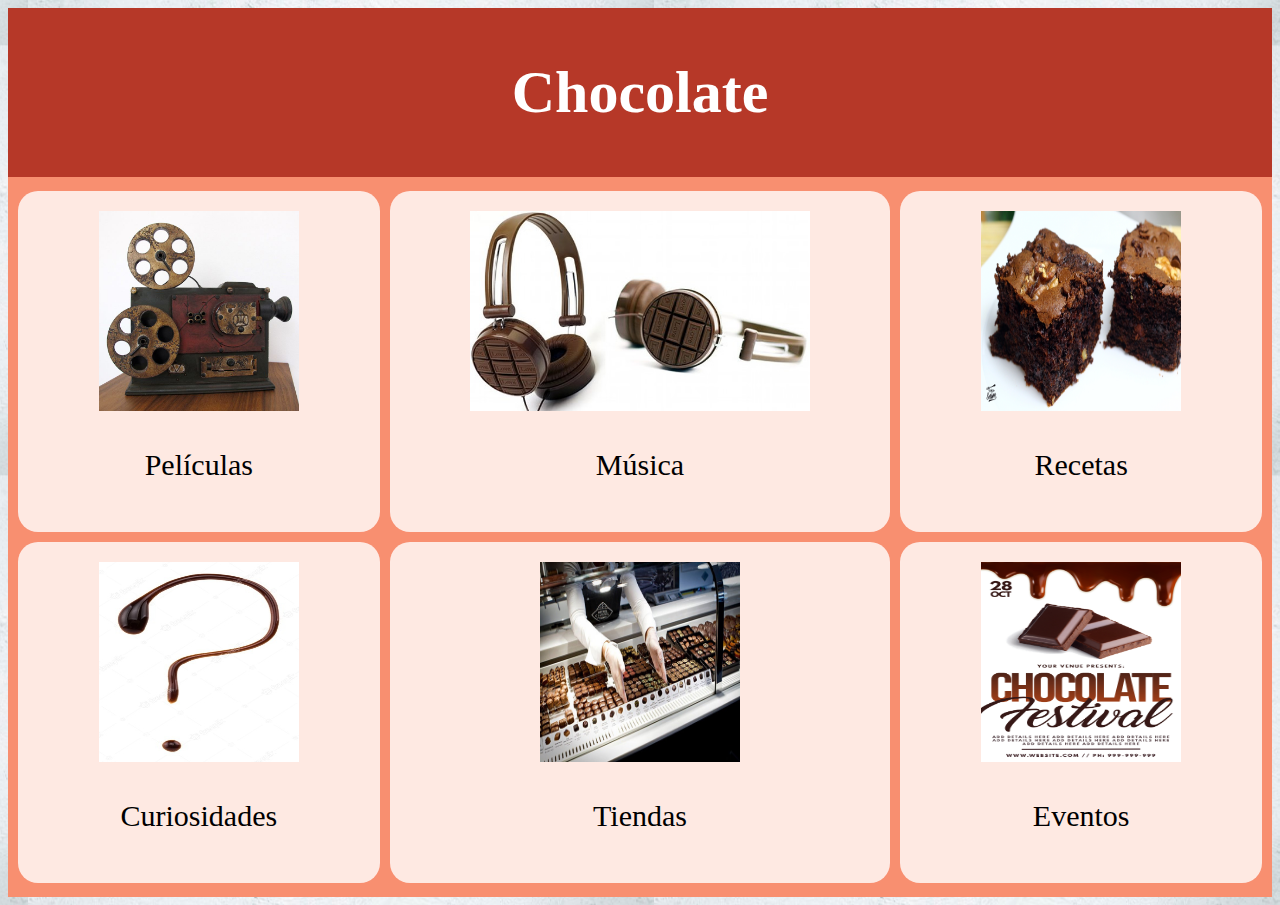
<file: index.html>
<!DOCTYPE html>
<html lang="es">
<head>
    <meta charset="UTF-8">
    <meta http-equiv="X-UA-Compatible" content="IE=edge">
    <meta name="viewport" content="width=device-width, initial-scale=1.0">
    <title>Todo lo que podemos saber del Chocolate</title>
    <link rel="stylesheet" href="style.css">
</head>
<body>
    <div class="header">
        <h1>Chocolate</h1>
    </div>

    <div class="grid-container">
        <div><a href="/peliculas.html"><img src="/assets/proyector.jpg" width="200" height="200"></a>
        <br>
        <p>Películas</p>
        </div>
        <div><a href="/musica.html"><img src="/assets/musica-chocolate16.jpg" widht="200" height="200"></a>
        <br>
        <p>Música</p>
        </div>
        <div><a href="/recetas.html"><img src="/assets/receta.jpg" width="200" height="200"></a>
        <br>
        <p>Recetas</p>
        </div>  
        <div><a href="/curiosidades.html"><img src="/assets/signo.jpg" width="200" height="200"></a>
        <br>
        <p>Curiosidades</p>
        </div>
        <div><a href="/tiendas.html"><img src="/assets/tiendaChocolate.jpg" width="200" height="200"></a>
        <br>
        <p>Tiendas</p>
        </div>
        <div><a href="/festivales.html"><img src="/assets/festival chocolate.jpg" width="200" height="200"></a>
        <br>
        <p>Eventos</p>
        </div>  
    </div>

</body>
</html>
</file>
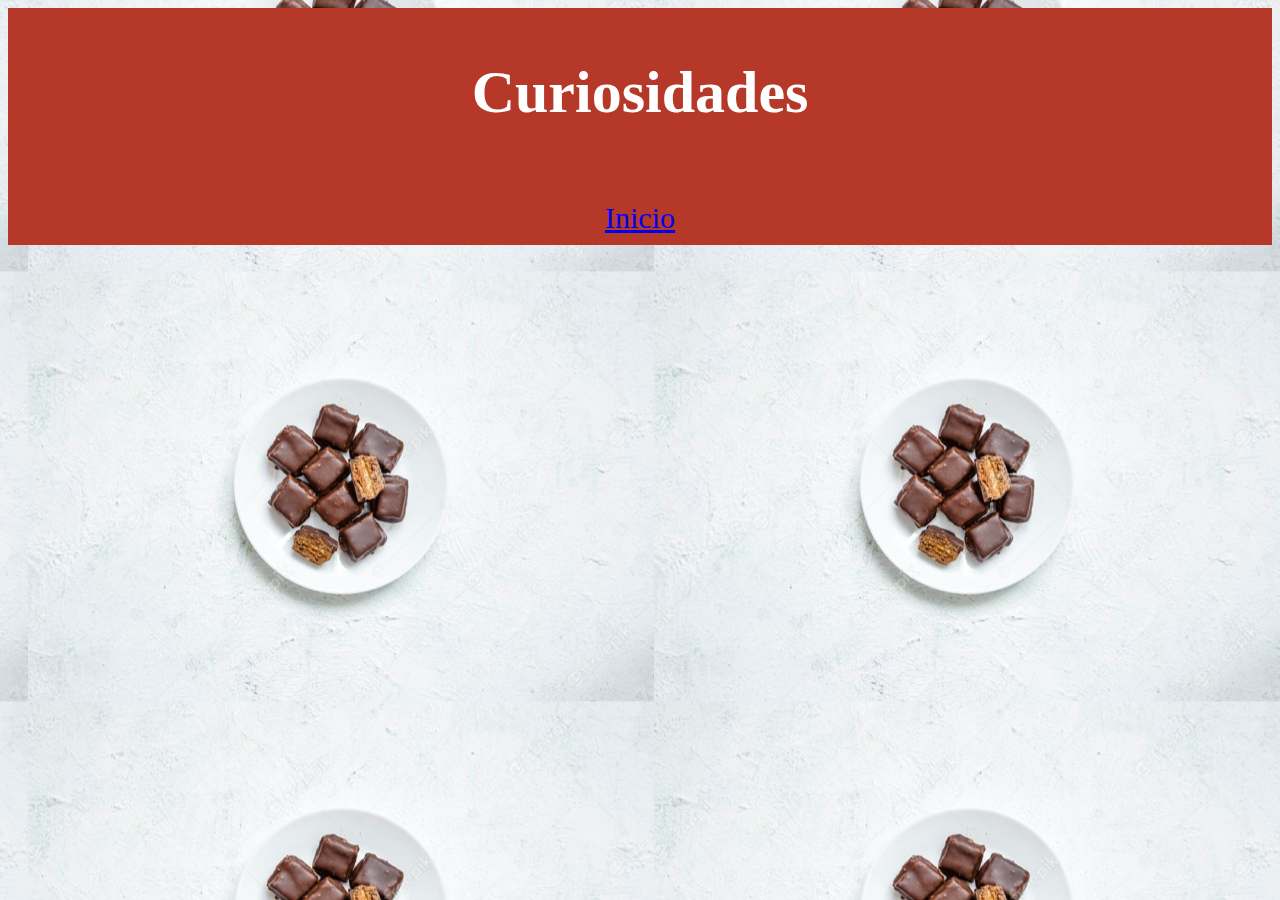
<file: curiosidades.html>
<!DOCTYPE html>
<html lang="en">
<head>
    <meta charset="UTF-8">
    <meta http-equiv="X-UA-Compatible" content="IE=edge">
    <meta name="viewport" content="width=device-width, initial-scale=1.0">
    <title>Choco curiosidades</title>
    <link rel="stylesheet" href="style.css">
</head>
<body>
    <div class="header">
        <h1>Curiosidades</h1>
        <br>
        <a href="/index.html">Inicio</a>
    </div>
    <br>
</body>
</html>
</file>
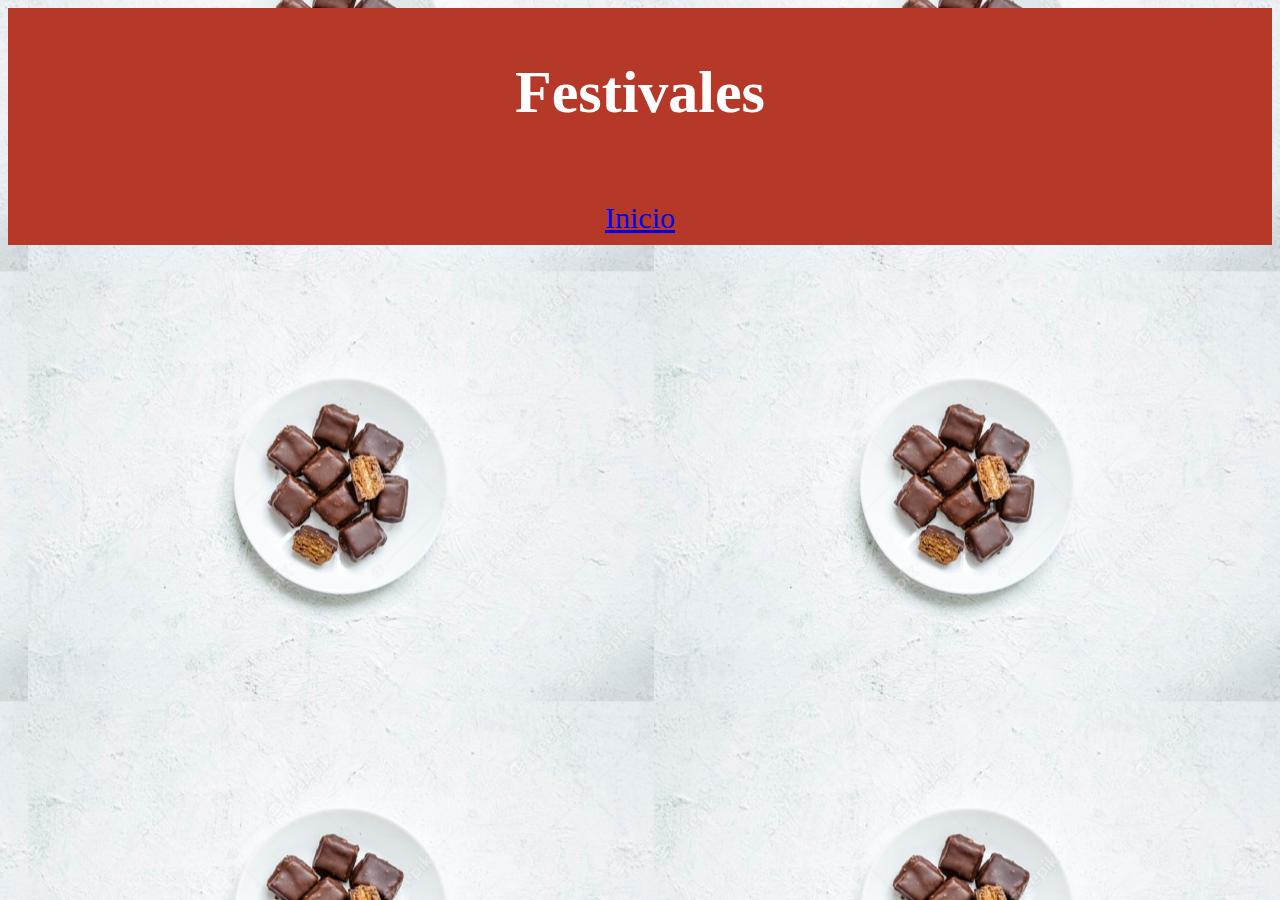
<file: festivales.html>
<!DOCTYPE html>
<html lang="en">
<head>
    <meta charset="UTF-8">
    <meta http-equiv="X-UA-Compatible" content="IE=edge">
    <meta name="viewport" content="width=device-width, initial-scale=1.0">
    <title>Choco festivales</title>
    <link rel="stylesheet" href="style.css">
</head>
<body>
    <div class="header">
        <h1>Festivales</h1>
        <br>
        <a href="/index.html">Inicio</a>
    </div>
    <br>
</body>
</html>
</file>
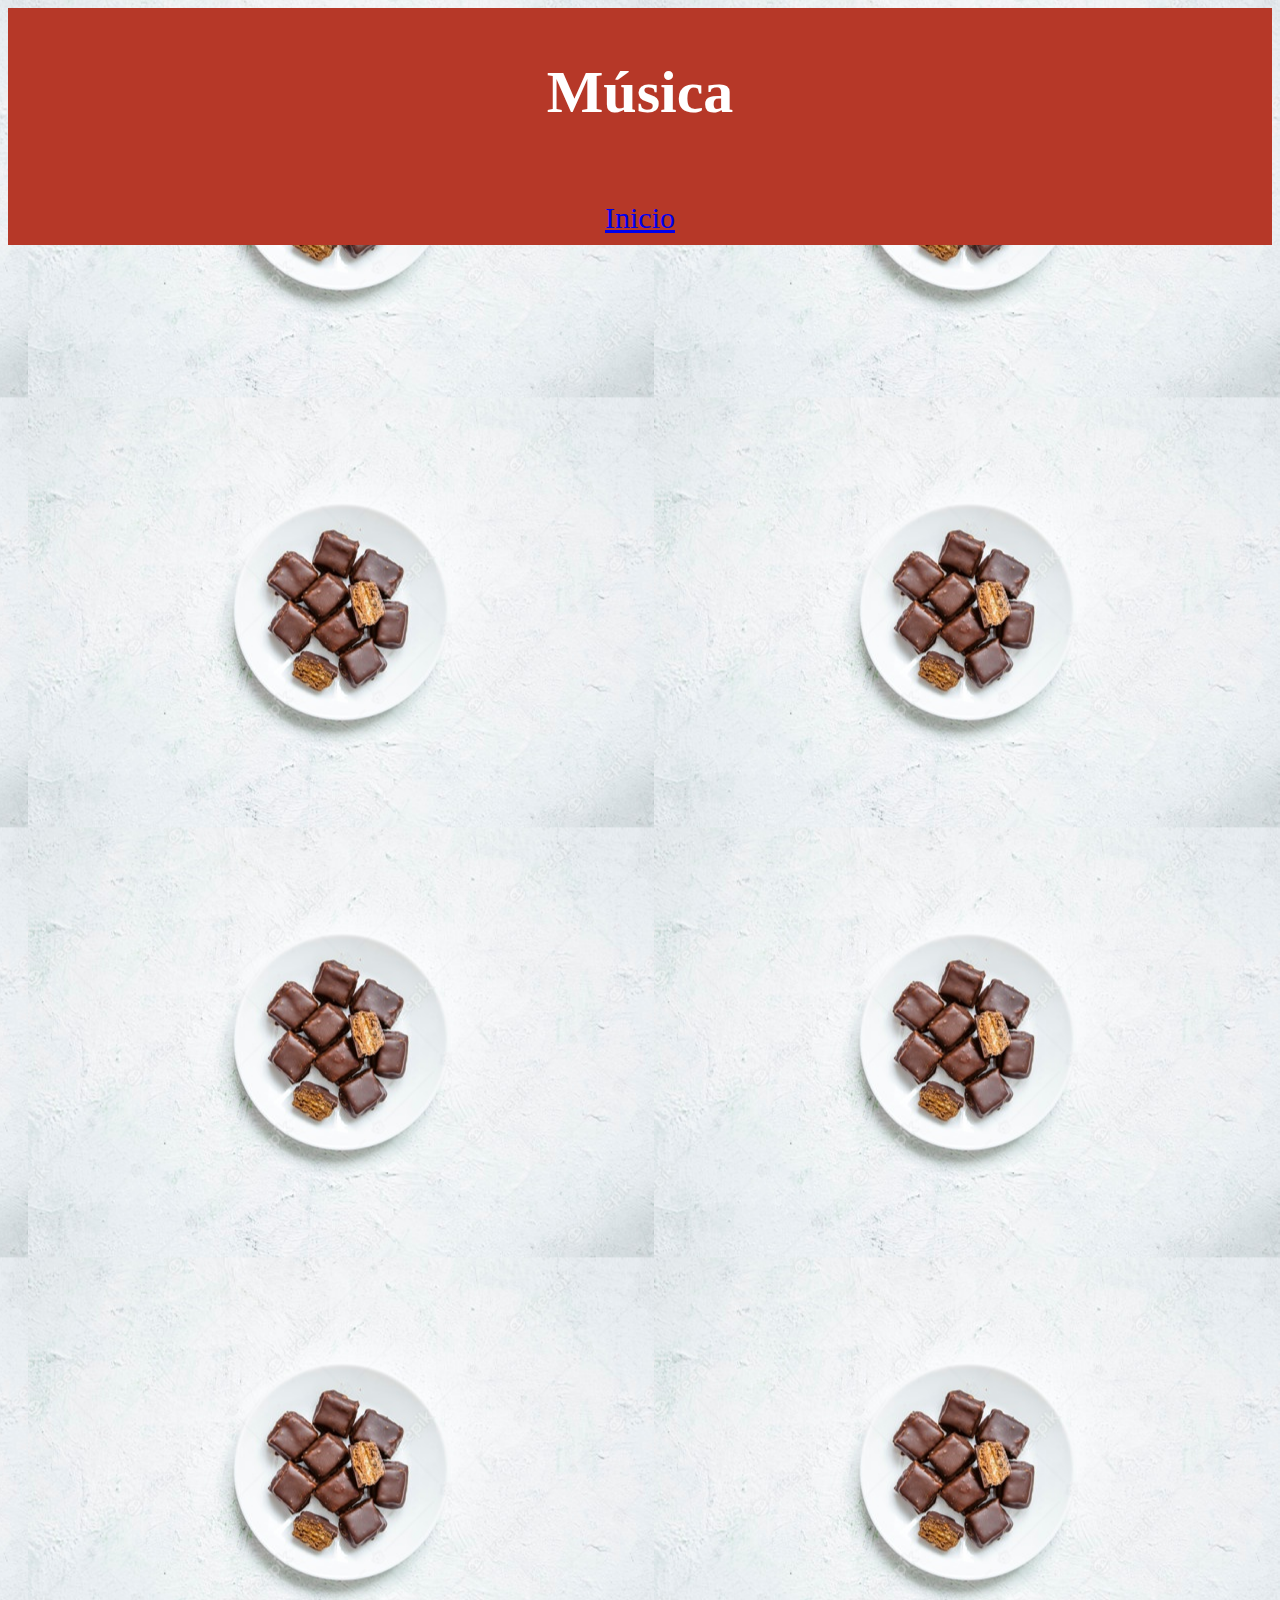
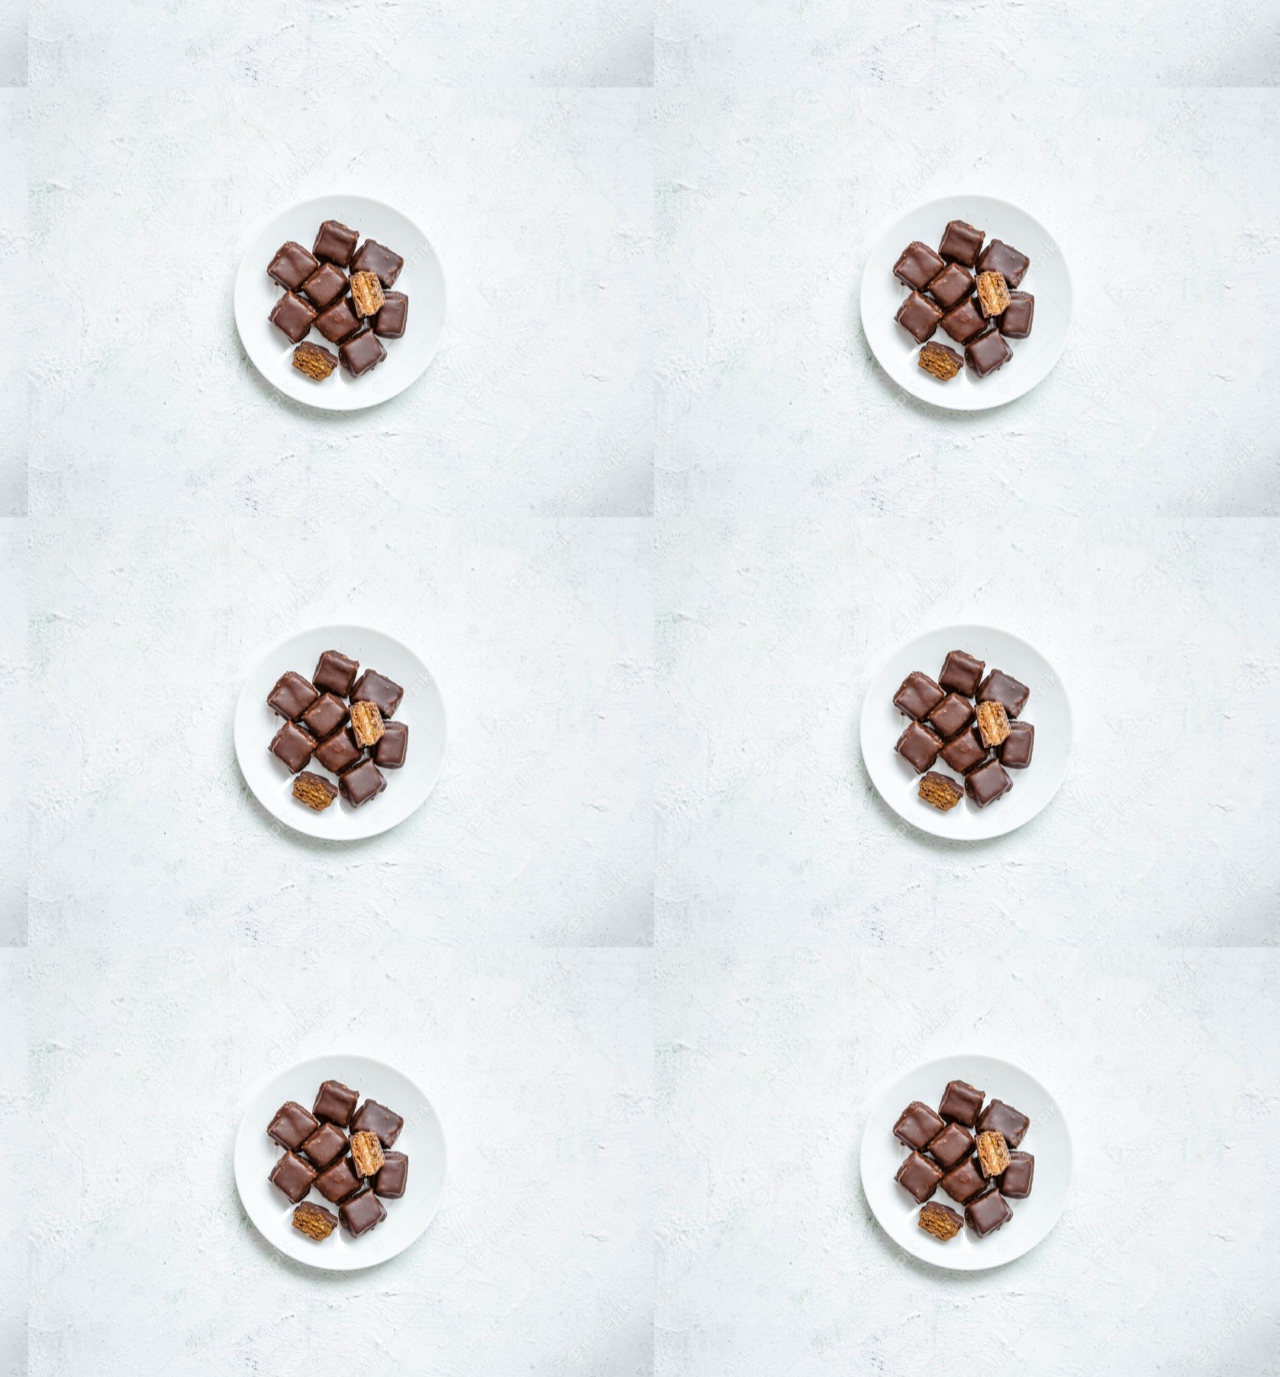
<file: musica.html>
<!DOCTYPE html>
<html lang="en">
<head>
    <meta charset="UTF-8">
    <meta http-equiv="X-UA-Compatible" content="IE=edge">
    <meta name="viewport" content="width=device-width, initial-scale=1.0">
    <title>Choco música</title>
    <link rel="stylesheet" href="style.css">
</head>
<body>
    <div class="header">
        <h1>Música</h1>
        <br>
        <a href="/index.html">Inicio</a>
    </div>
    <br>
    <br>
    <iframe src="https://open.spotify.com/embed/track/3RCX4p7p2WMjzxFGjoxY28?utm_source=generator" width="100%" height="380" frameBorder="0" allowfullscreen="" allow="autoplay; clipboard-write; encrypted-media; fullscreen; picture-in-picture"></iframe>
    <br>
    <iframe src="https://open.spotify.com/embed/track/45nk1Xq2y9yobawOJ7rvE3?utm_source=generator" width="100%" height="380" frameBorder="0" allowfullscreen="" allow="autoplay; clipboard-write; encrypted-media; fullscreen; picture-in-picture"></iframe>
    <br>
    <iframe src="https://open.spotify.com/embed/track/3avKbg8OWkwFhucGI7WE22?utm_source=generator" width="100%" height="380" frameBorder="0" allowfullscreen="" allow="autoplay; clipboard-write; encrypted-media; fullscreen; picture-in-picture"></iframe>
    <br>
    <iframe src="https://open.spotify.com/embed/track/732VjsqF6mwjL4l7vdlkx1?utm_source=generator" width="100%" height="380" frameBorder="0" allowfullscreen="" allow="autoplay; clipboard-write; encrypted-media; fullscreen; picture-in-picture"></iframe>
    <br>
    <iframe src="https://open.spotify.com/embed/track/3TcxLbehznRagEDEmCcMuY?utm_source=generator" width="100%" height="380" frameBorder="0" allowfullscreen="" allow="autoplay; clipboard-write; encrypted-media; fullscreen; picture-in-picture"></iframe>
    <br>
    <iframe src="https://open.spotify.com/embed/track/29OzJTIOTjCgR7fLyEXY7u?utm_source=generator" width="100%" height="380" frameBorder="0" allowfullscreen="" allow="autoplay; clipboard-write; encrypted-media; fullscreen; picture-in-picture"></iframe>
    <br>
    <iframe src="https://open.spotify.com/embed/track/44Ljlpy44mHvLJxcYUvTK0?utm_source=generator" width="100%" height="380" frameBorder="0" allowfullscreen="" allow="autoplay; clipboard-write; encrypted-media; fullscreen; picture-in-picture"></iframe>
    <br>
    
</body>
</html>
</file>
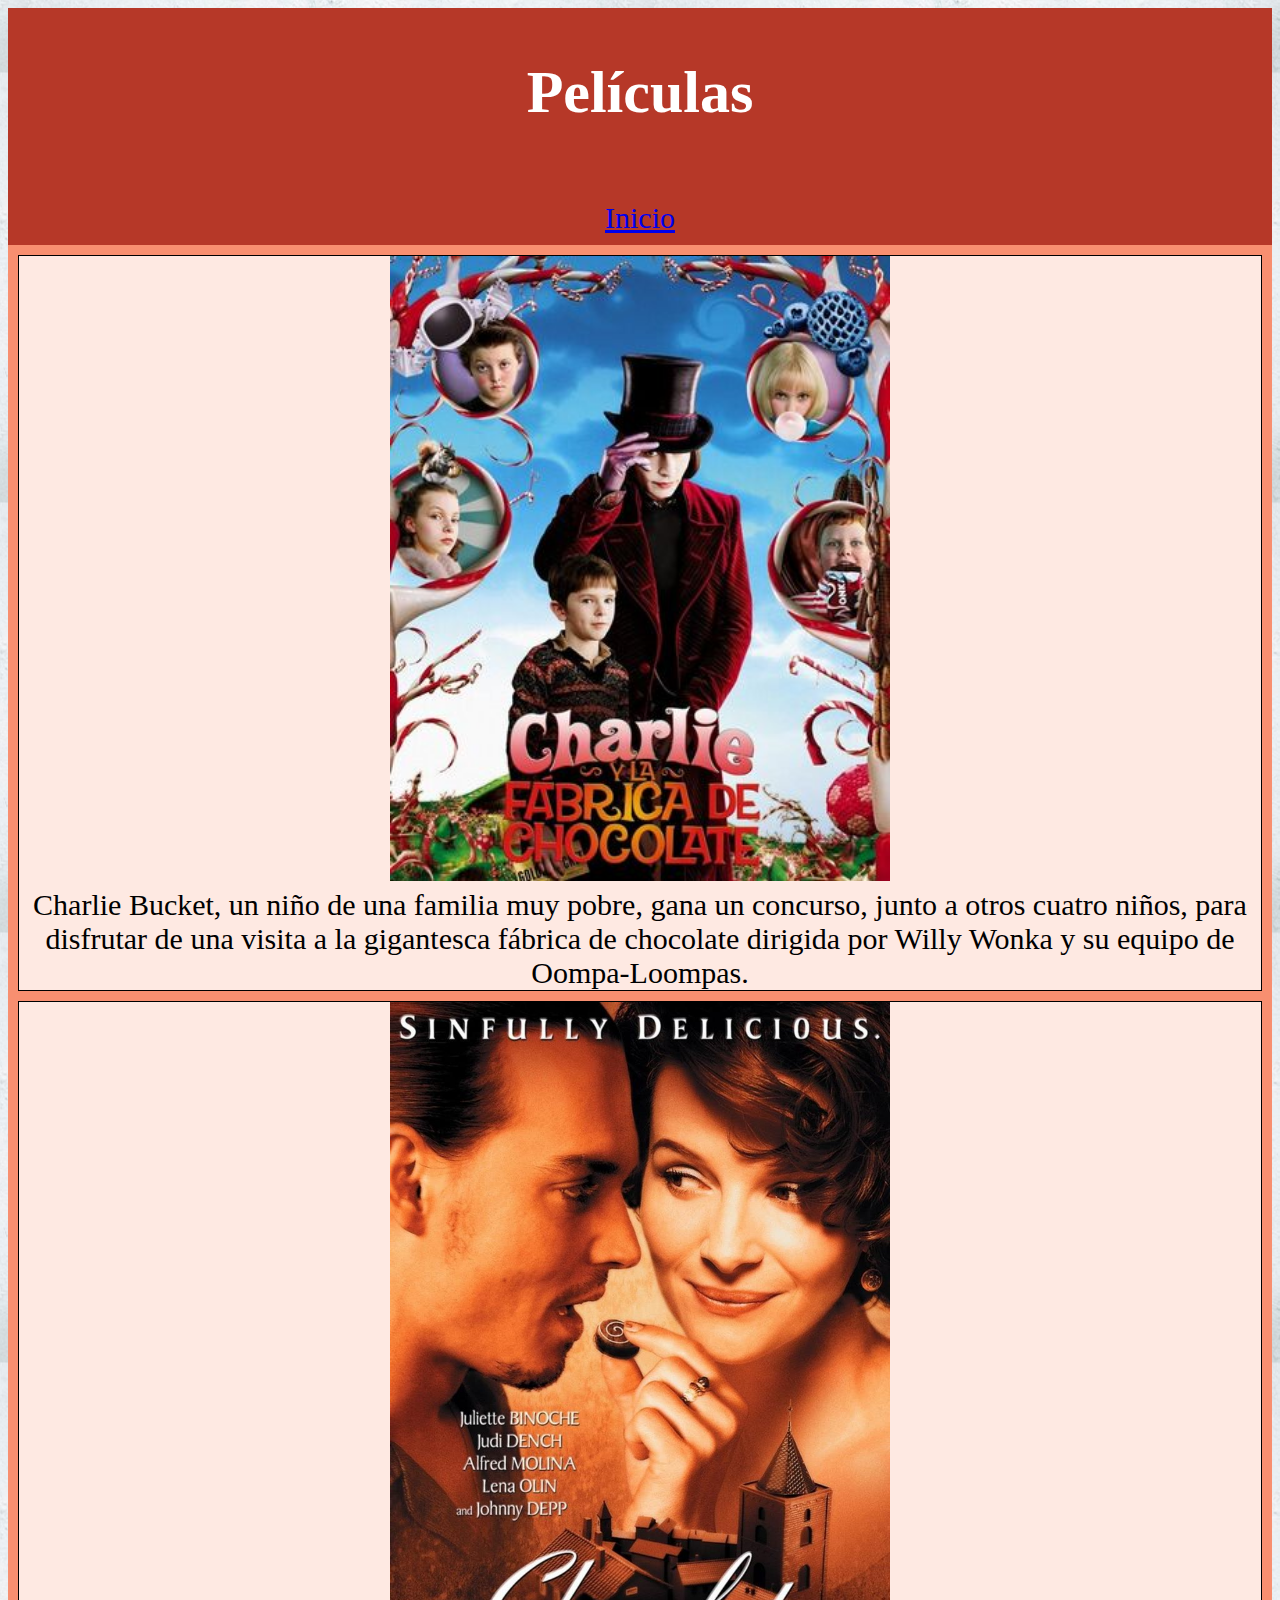
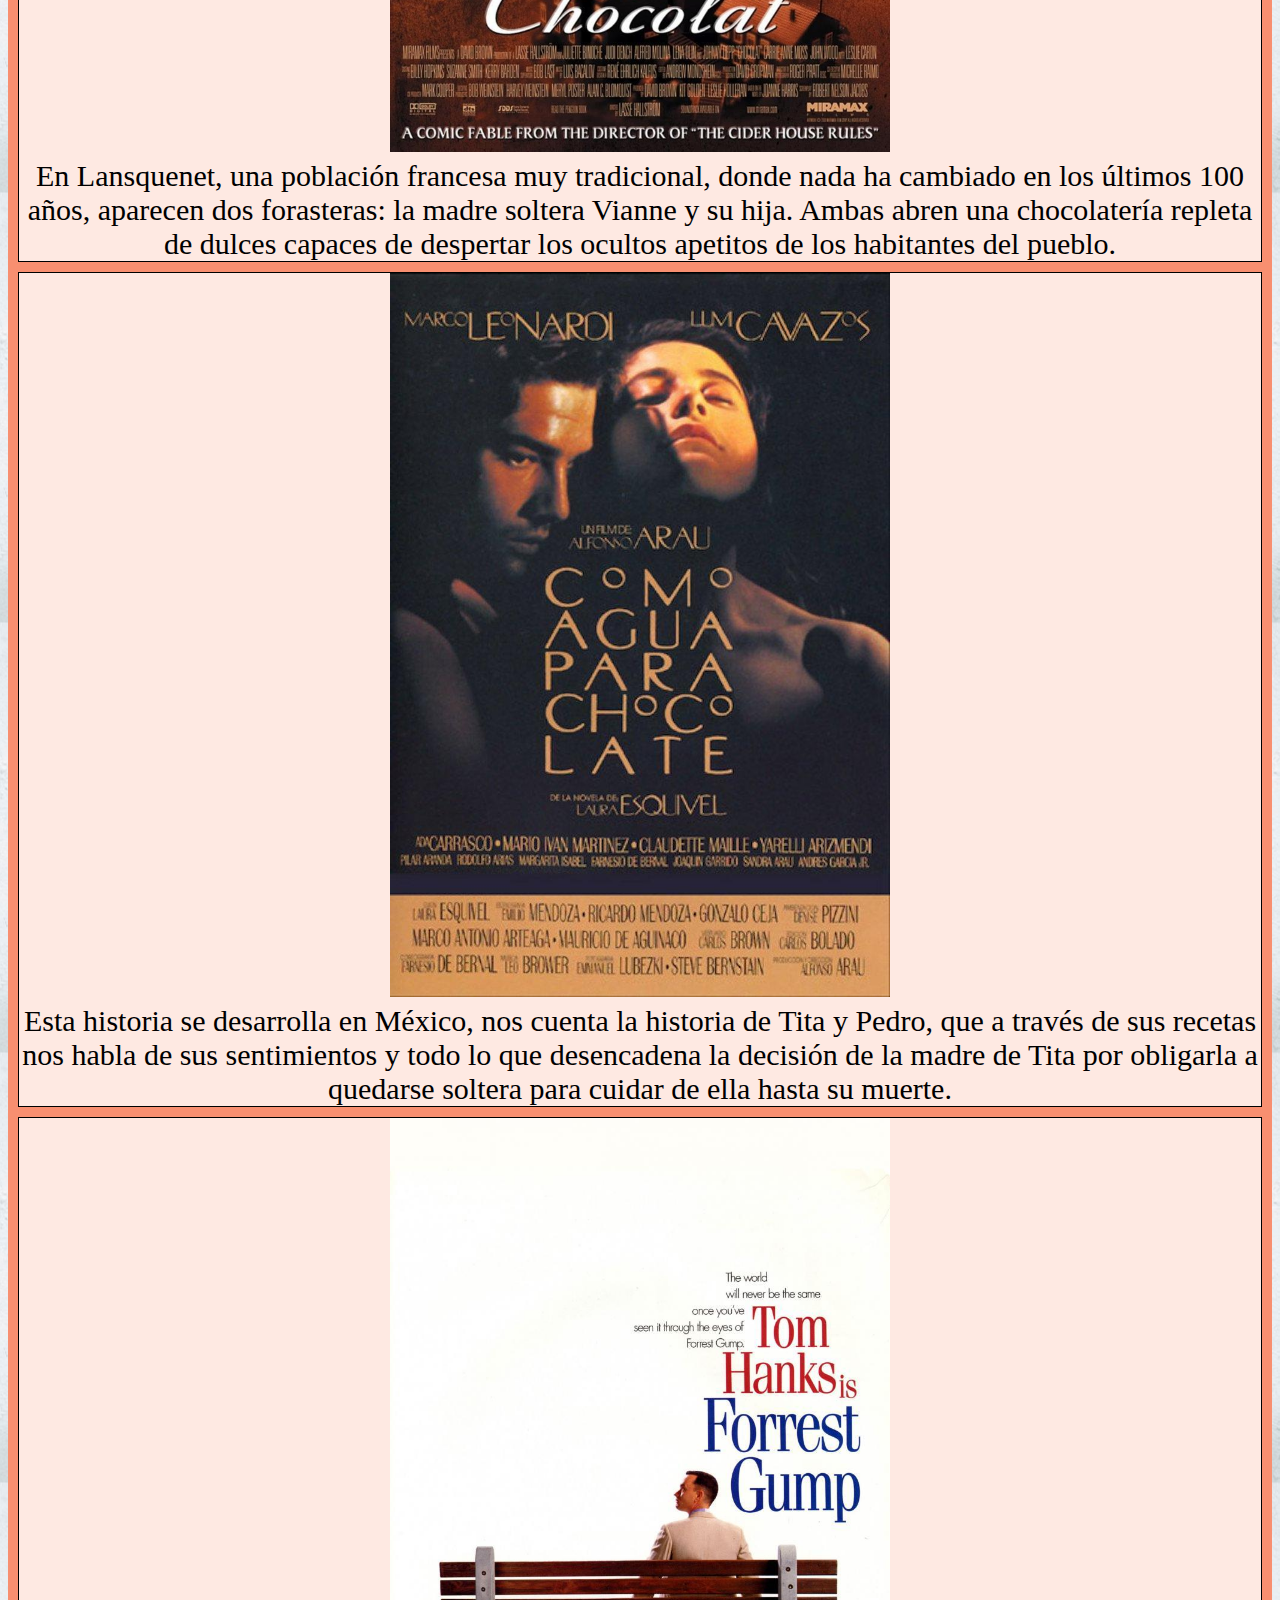
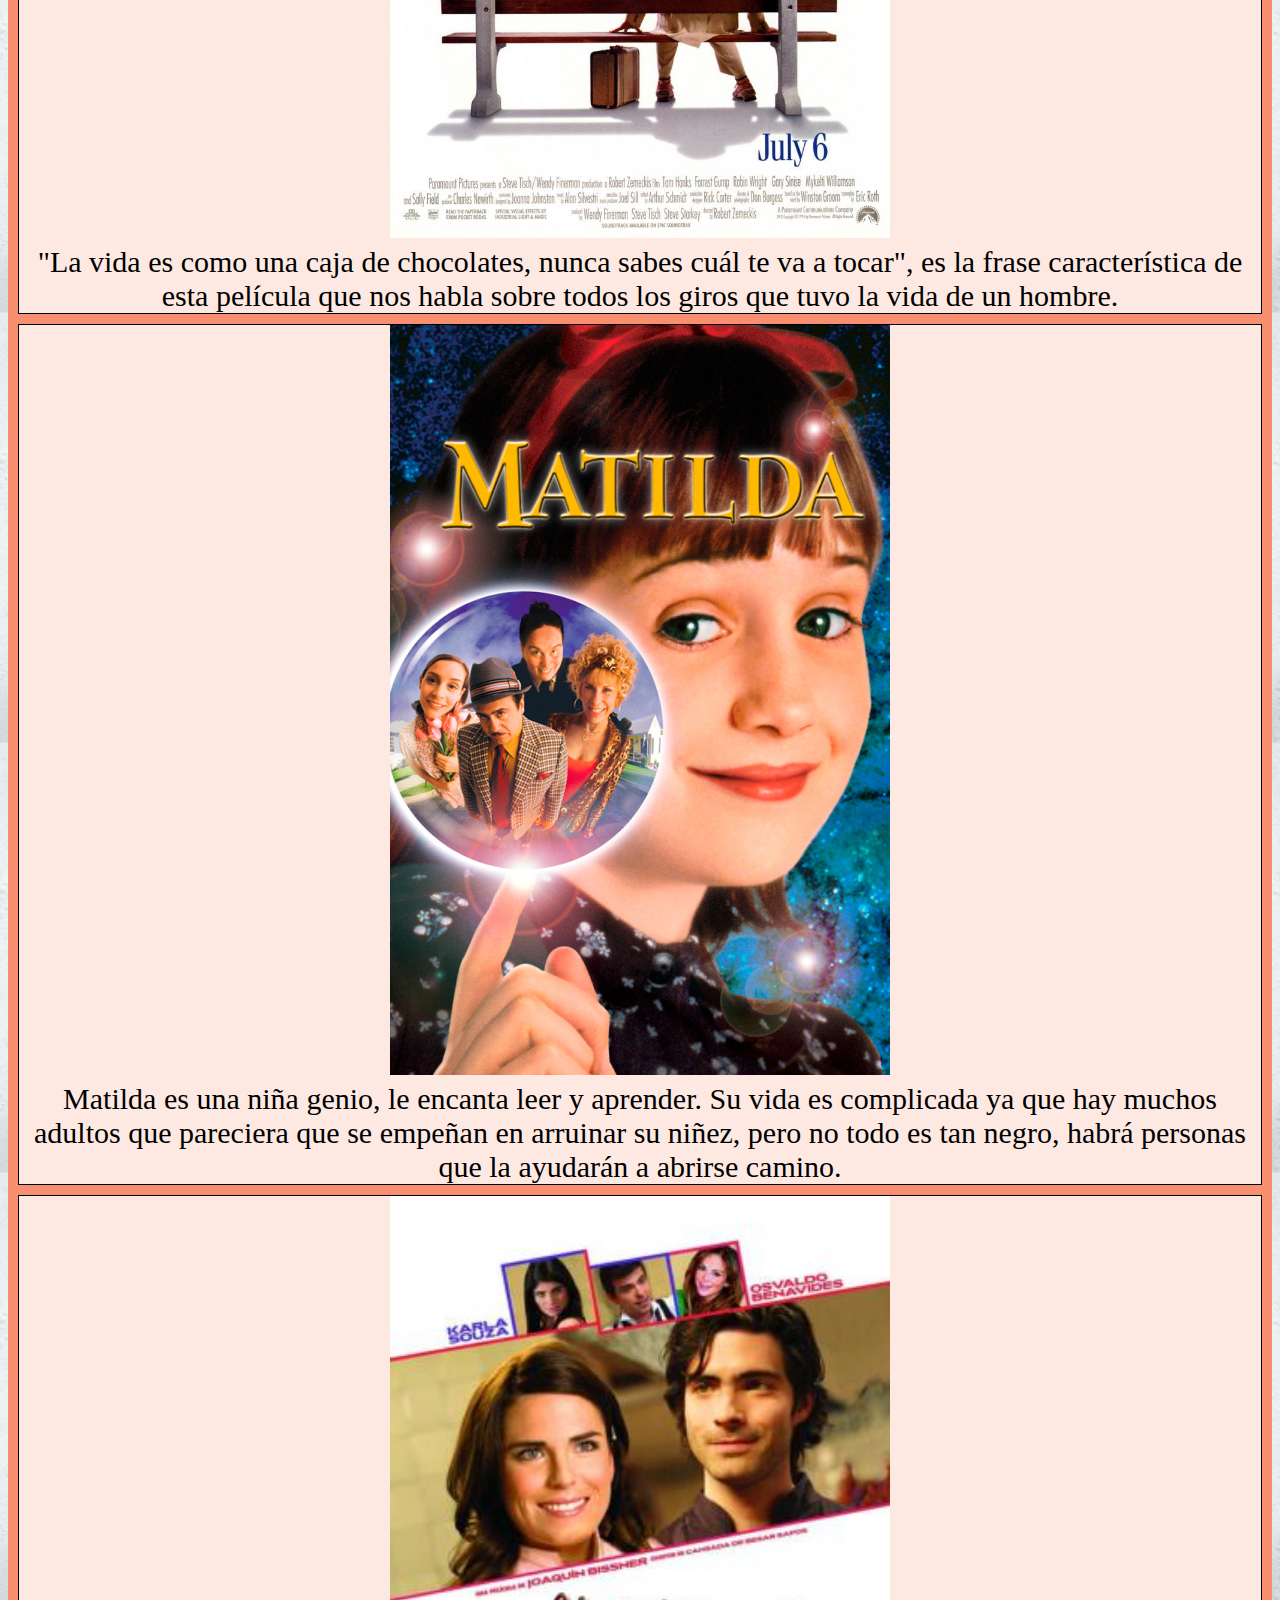
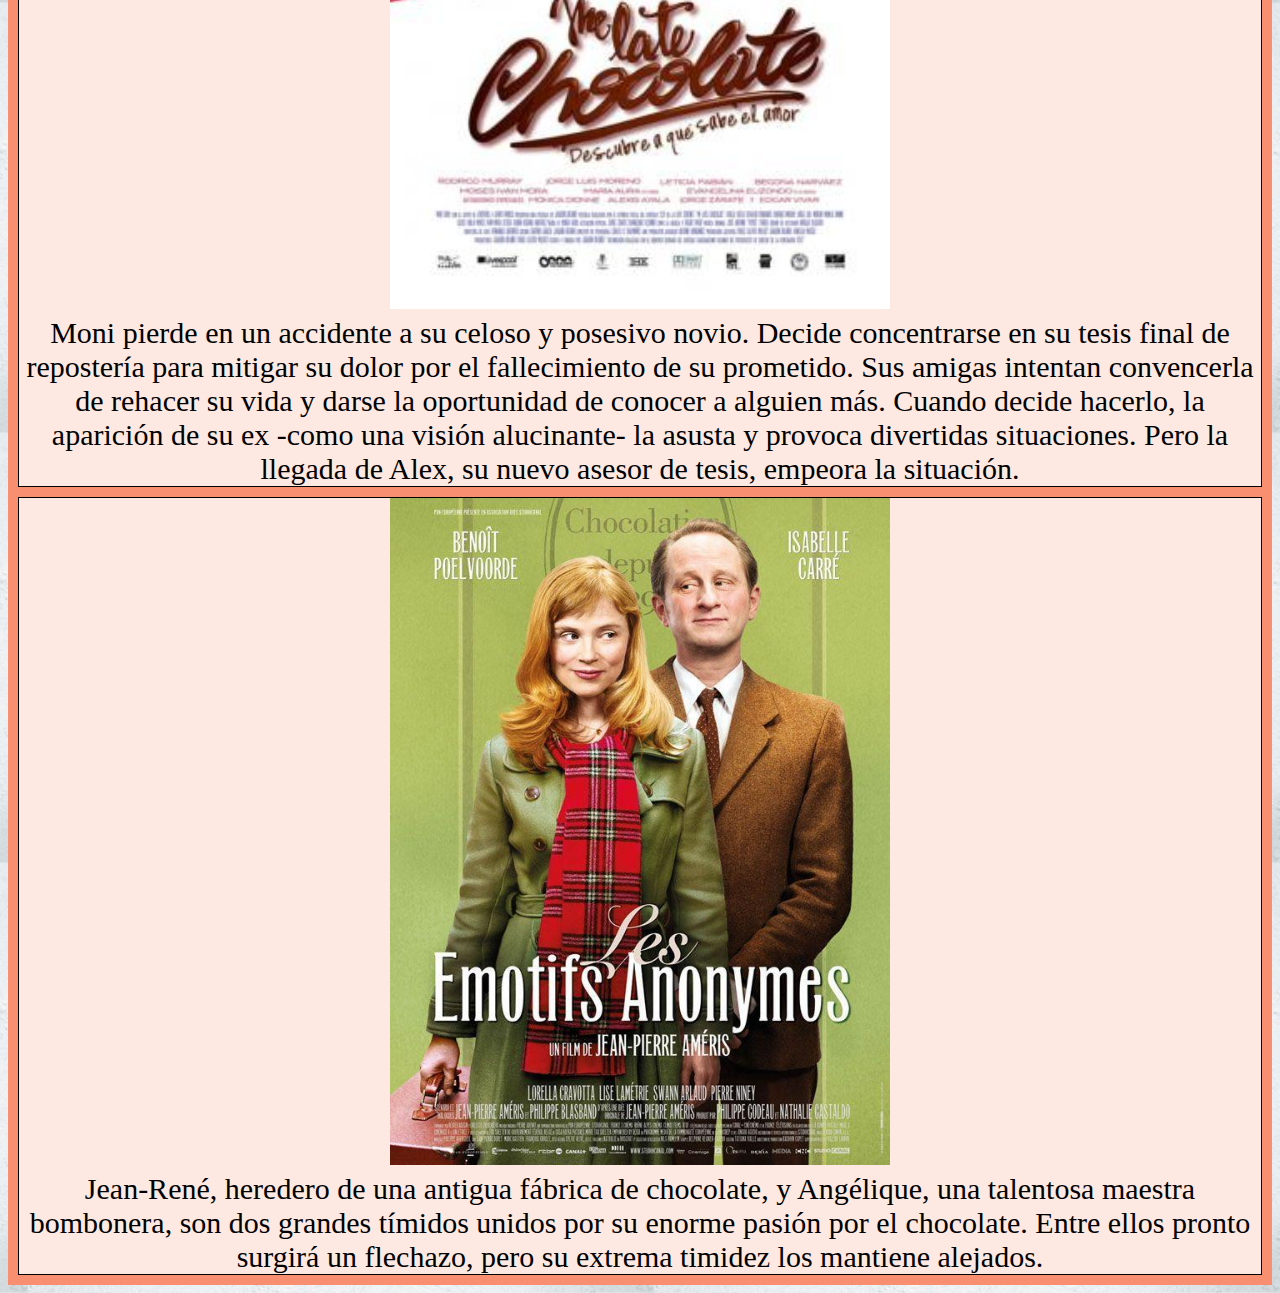
<file: peliculas.html>
<!DOCTYPE html>
<html lang="es">
<head>
    <meta charset="UTF-8">
    <meta http-equiv="X-UA-Compatible" content="IE=edge">
    <meta name="viewport" content="width=device-width, initial-scale=1.0">
    <title>Choco películas</title>
    <link rel="stylesheet" href="style.css">
</head>
<body>
    <div class="header">
        <h1>Películas</h1>
        <br>
        <a href="/index.html">Inicio</a>
    </div>

    <div class="grid-containerpeli">
        <div><img src="/assets/charlie.jpg" width="500"><br>
            Charlie Bucket, un niño de una familia muy pobre, gana un concurso, junto a otros cuatro niños, para disfrutar de una visita a la gigantesca fábrica de chocolate dirigida por Willy Wonka y su equipo de Oompa-Loompas.
        </div>
        <div><img src="/assets/Chocolat-488166246-large.jpg" width="500"><br>
            En Lansquenet, una población francesa muy tradicional, donde nada ha cambiado en los últimos 100 años, aparecen dos forasteras: la madre soltera Vianne y su hija. Ambas abren una chocolatería repleta de dulces capaces de despertar los ocultos apetitos de los habitantes del pueblo.
        </div>
        <div><img src="/assets/Como_agua_para_chocolate-923453008-large.jpg" width="500"><br>
            Esta historia se desarrolla en México, nos cuenta la historia de Tita y Pedro, que a través de sus recetas nos habla de sus sentimientos y todo lo que desencadena la decisión de la madre de Tita por obligarla a quedarse soltera para cuidar de ella hasta su muerte.
        </div>  
        <div><img src="/assets/Forrest_Gump-212765827-large.jpg" width="500"><br>
            "La vida es como una caja de chocolates, nunca sabes cuál te va a tocar", es la frase característica de esta película que nos habla sobre todos los giros que tuvo la vida de un hombre. 
        </div>
        <div><img src="/assets/Matilda.jpg" width="500"><br>
            Matilda es una niña genio, le encanta leer y aprender. Su vida es complicada ya que hay muchos adultos que pareciera que se empeñan en arruinar su niñez, pero no todo es tan negro, habrá personas que la ayudarán a abrirse camino. 
        </div>
        <div><img src="/assets/me_late_Chocolate.jpg" width="500"><br>
            Moni pierde en un accidente a su celoso y posesivo novio. Decide concentrarse en su tesis final de repostería para mitigar su dolor por el fallecimiento de su prometido. Sus amigas intentan convencerla de rehacer su vida y darse la oportunidad de conocer a alguien más. Cuando decide hacerlo, la aparición de su ex -como una visión alucinante- la asusta y provoca divertidas situaciones. Pero la llegada de Alex, su nuevo asesor de tesis, empeora la situación.
        </div>
        <div><img src="/assets/T_midos_an_nimos-893040575-large.jpg" width="500"><br>
            Jean-René, heredero de una antigua fábrica de chocolate, y Angélique, una talentosa maestra bombonera, son dos grandes tímidos unidos por su enorme pasión por el chocolate. Entre ellos pronto surgirá un flechazo, pero su extrema timidez los mantiene alejados.
        </div>
    </div>
</body>
</html>
</file>
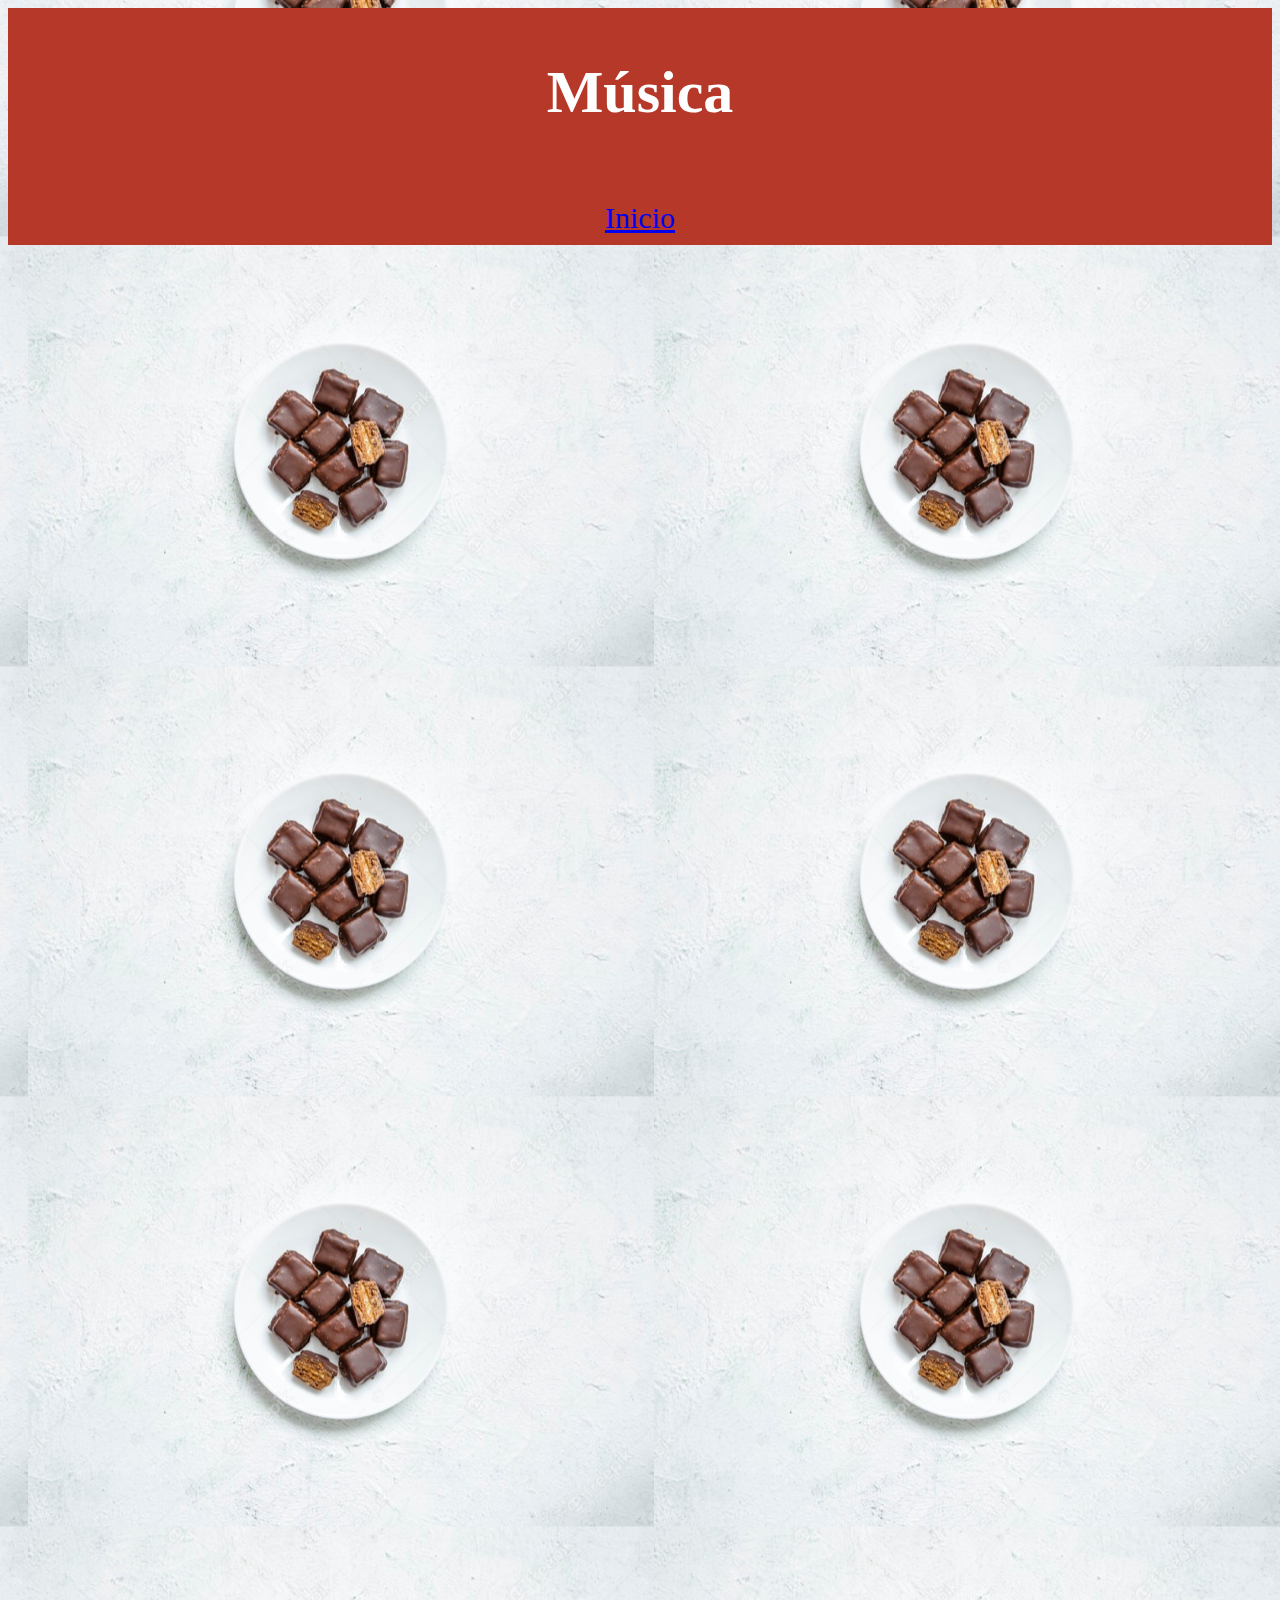
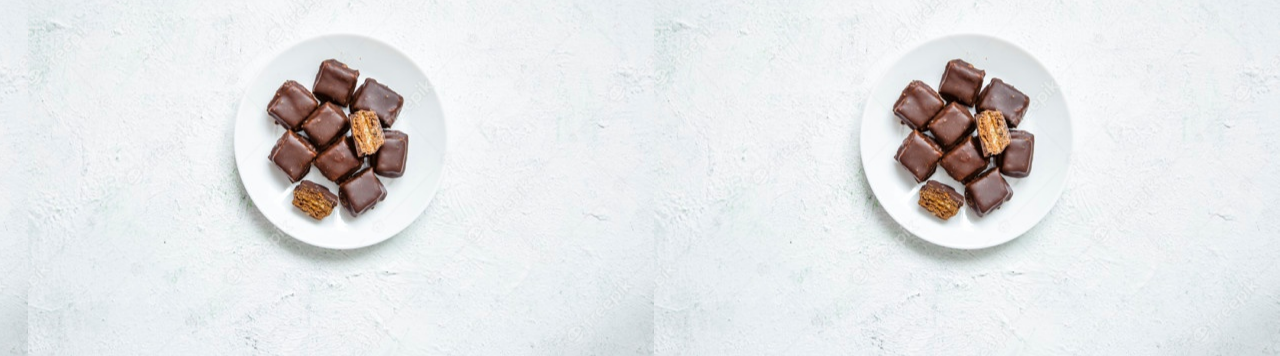
<file: recetas.html>
<!DOCTYPE html>
<html lang="es">
<head>
    <meta charset="UTF-8">
    <meta http-equiv="X-UA-Compatible" content="IE=edge">
    <meta name="viewport" content="width=device-width, initial-scale=1.0">
    <title>Choco recetas</title>
    <link rel="stylesheet" href="style.css">
</head>
<body>
    <div class="header">
        <h1>Música</h1>
        <br>
        <a href="/index.html">Inicio</a>
    </div>
    <br>
    <div style="text-align: center;">
    <iframe width="560" height="315" src="https://www.youtube.com/embed/JXfZ9j_ngvU" title="YouTube video player" frameborder="0" allow="accelerometer; autoplay; clipboard-write; encrypted-media; gyroscope; picture-in-picture" allowfullscreen></iframe>
    </div>
    <br>
    <div style="text-align: center;">
    <iframe width="560" height="315" src="https://www.youtube.com/embed/Iva7YlPn2Ao" title="YouTube video player" frameborder="0" allow="accelerometer; autoplay; clipboard-write; encrypted-media; gyroscope; picture-in-picture" allowfullscreen></iframe>
    </div>
    <br>
    <div style="text-align: center;">
    <iframe width="560" height="315" src="https://www.youtube.com/embed/TNrvt1ZkYTo" title="YouTube video player" frameborder="0" allow="accelerometer; autoplay; clipboard-write; encrypted-media; gyroscope; picture-in-picture" allowfullscreen></iframe>
    </div>
    <br>
    <div style="text-align: center;">
    <iframe width="560" height="315" src="https://www.youtube.com/embed/4DmQXLn17f4" title="YouTube video player" frameborder="0" allow="accelerometer; autoplay; clipboard-write; encrypted-media; gyroscope; picture-in-picture" allowfullscreen></iframe>
    </div>
    <br>
    <div style="text-align: center;">
    <iframe width="560" height="315" src="https://www.youtube.com/embed/0TTY8B1eUVE" title="YouTube video player" frameborder="0" allow="accelerometer; autoplay; clipboard-write; encrypted-media; gyroscope; picture-in-picture" allowfullscreen></iframe>
    </div>
    <br>
</body>
</html>
</file>
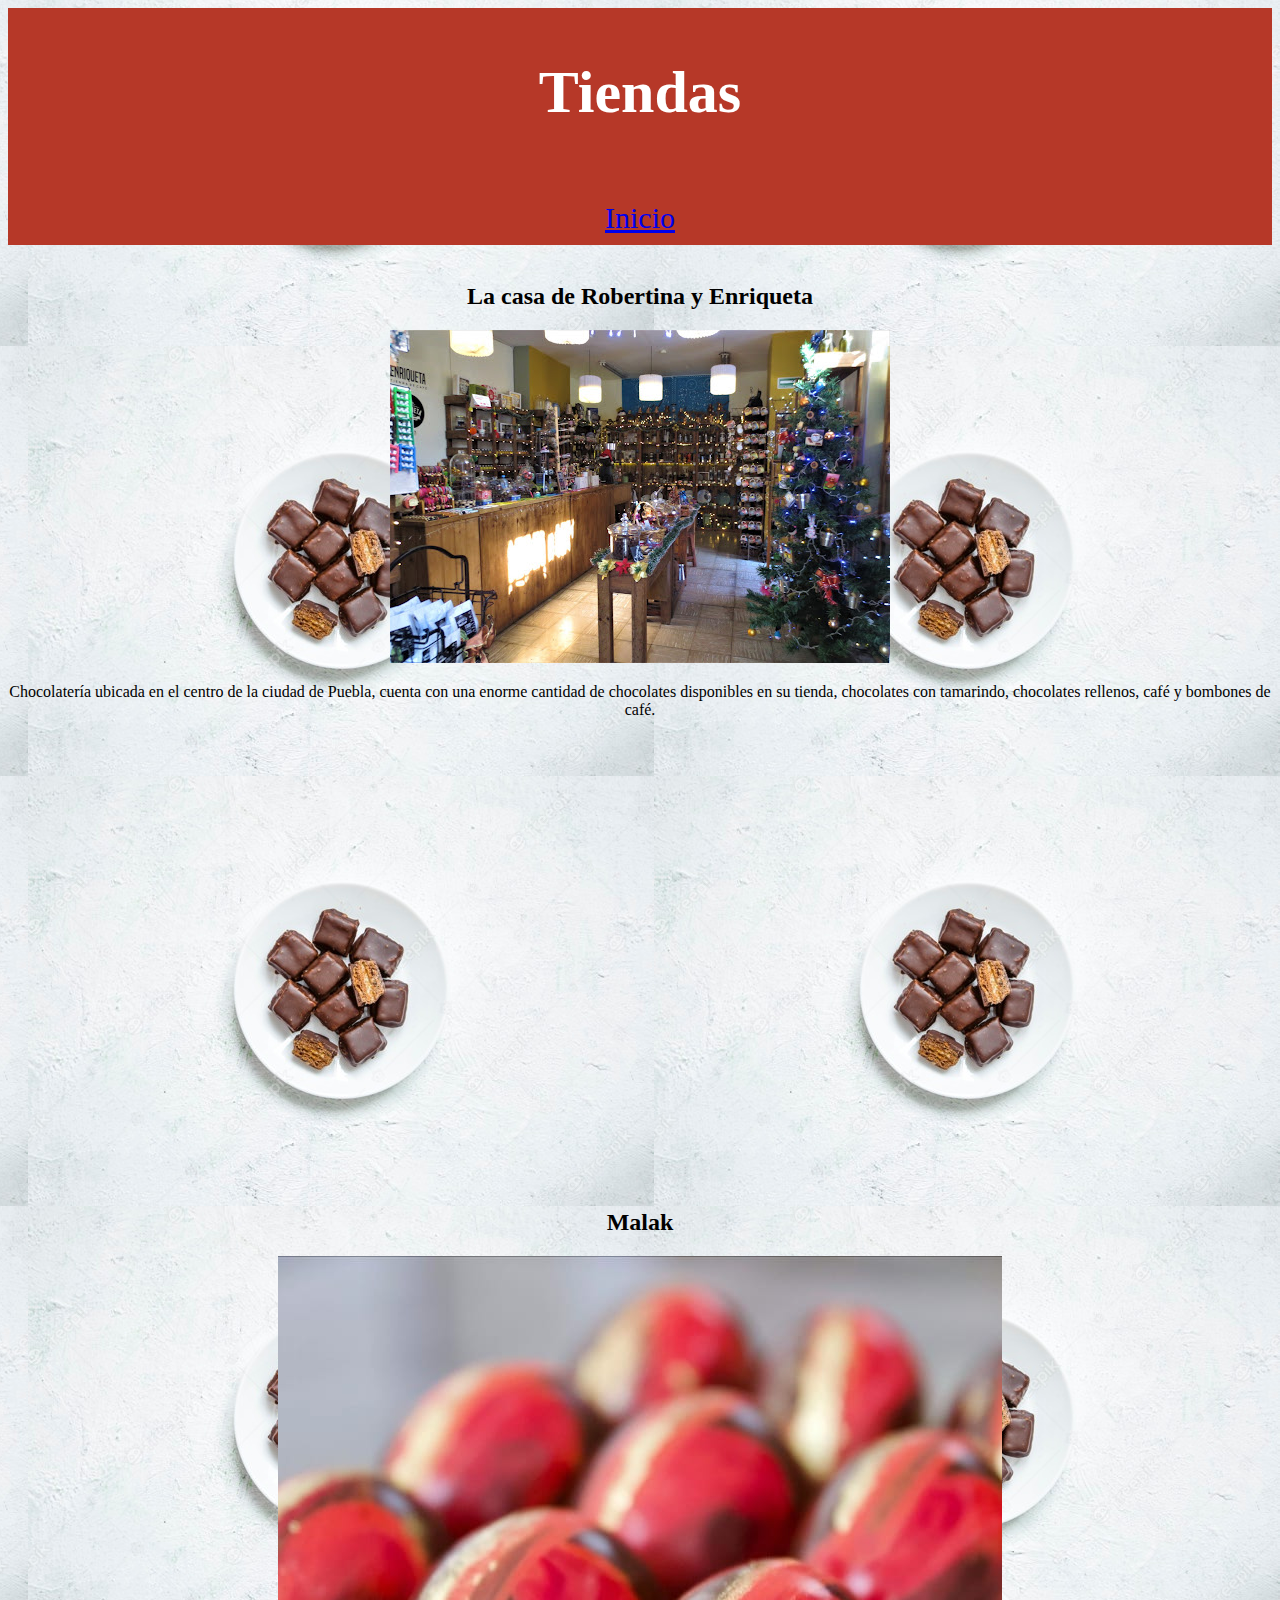
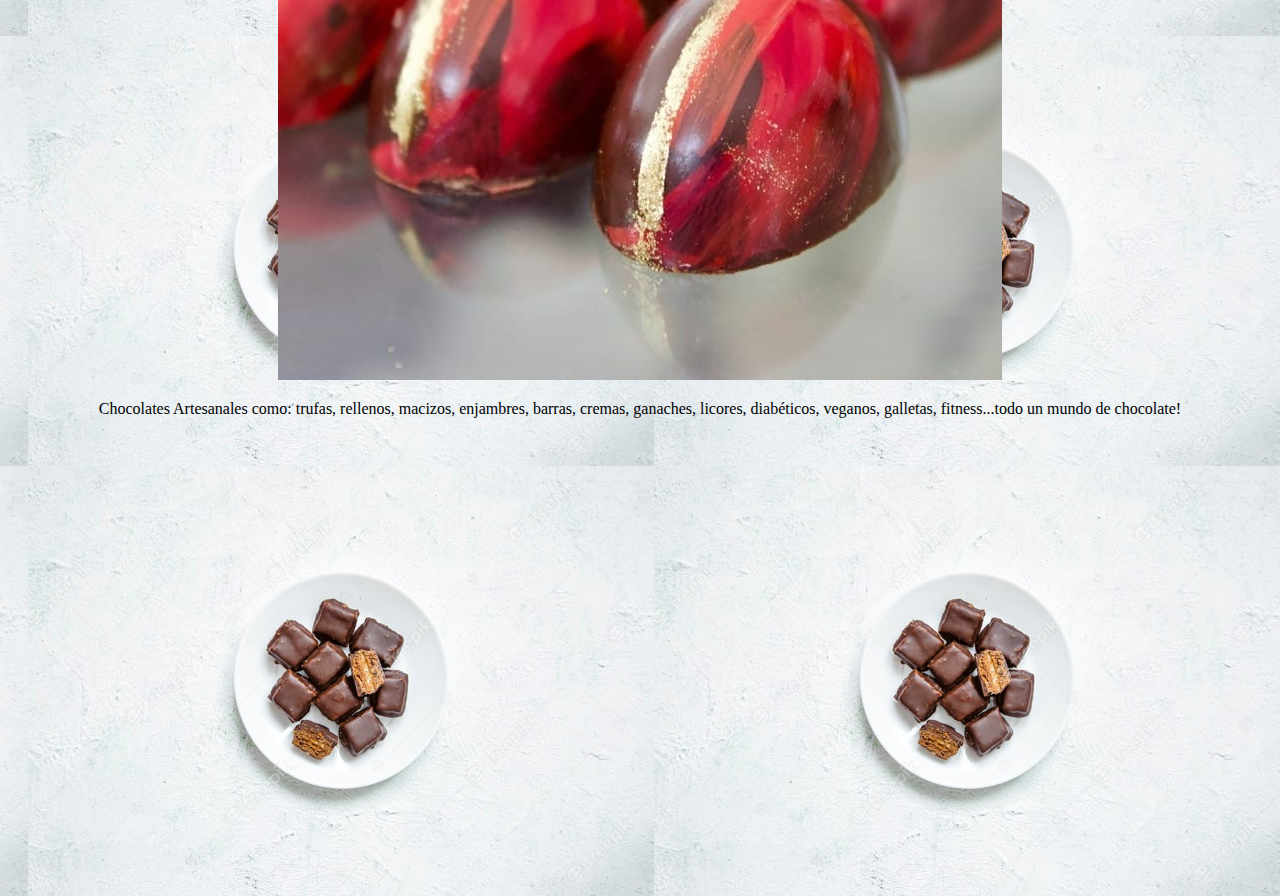
<file: tiendas.html>
<!DOCTYPE html>
<html lang="en">
<head>
    <meta charset="UTF-8">
    <meta http-equiv="X-UA-Compatible" content="IE=edge">
    <meta name="viewport" content="width=device-width, initial-scale=1.0">
    <title>Choco tiendas</title>
    <link rel="stylesheet" href="style.css">
</head>
<body>
    <div class="header">
        <h1>Tiendas</h1>
        <br>
        <a href="/index.html">Inicio</a>
    </div>
    <br>
    <div style="text-align: center;">
        <h2>La casa de Robertina y Enriqueta</h2>
    <img src="/assets/robyenr.JPG"><br>
    <p>Chocolatería ubicada en el centro de la ciudad de Puebla, cuenta con una enorme cantidad de chocolates disponibles en su tienda, chocolates con tamarindo, chocolates rellenos, café y bombones de café.</p>
        <iframe src="https://www.google.com/maps/embed?pb=!1m18!1m12!1m3!1d30172.329678120026!2d-98.24099115456636!3d19.039927918674465!2m3!1f0!2f0!3f0!3m2!1i1024!2i768!4f13.1!3m3!1m2!1s0x85cfc0e638c896d1%3A0xa6c56989135680e8!2sLa%20Casa%20de%20Robertina%20Y%20Enriqueta!5e0!3m2!1ses!2smx!4v1640654440770!5m2!1ses!2smx" width="600" height="450" style="border:0;" allowfullscreen="" loading="lazy"></iframe>
    </div>

    <div style="text-align: center;">
        <h2>Malak</h2>
        <img src="/assets/Malak.jpg"><br>
        <p>Chocolates Artesanales como: trufas, rellenos, macizos, enjambres,
            barras, cremas, ganaches, licores, diabéticos, veganos, galletas,
            fitness...todo un mundo de chocolate!</p>
        <iframe src="https://www.google.com/maps/embed?pb=!1m18!1m12!1m3!1d30172.31523608417!2d-98.2409912116914!3d19.040007385742342!2m3!1f0!2f0!3f0!3m2!1i1024!2i768!4f13.1!3m3!1m2!1s0x85cfc0c1be70c079%3A0x1cc6d3676eb94939!2sMALAK%20CHOCOLATES!5e0!3m2!1ses!2smx!4v1640655876474!5m2!1ses!2smx" width="600" height="450" style="border:0;" allowfullscreen="" loading="lazy"></iframe>
    </div>
</body>
</html>
</file>
<file: style.css>
body {
    background: #D0E4F5 url("/assets/composicion-minimalista-galletas-chocolate-glaseado-plato-blanco_8119-2053.jpg") repeat scroll 100% 100%;
    }

    .header {
        padding: 10px;
        text-align: center;
        background: #b63828;
        color: white;
        font-size: 30px;
      }

      .grid-container {
        display: grid;
        height: 700px;
        align-content: center;
        grid-template-columns: auto auto auto;
        grid-gap: 10px;
        background-color: #f88f70;
        padding: 10px;
      }
      
      .grid-container > div {
        background-color: rgba(255, 255, 255, 0.8);
        text-align: center;
        padding: 20px 0;
        font-size: 30px;
        border-radius: 20px;
      }

      .grid-containerpeli {
        display: grid;
        grid-template-columns: auto;
        grid-gap: 10px;
        background-color: #f88f70;
        padding: 10px;
      }
      
      .grid-containerpeli > div {
        background-color: rgba(255, 255, 255, 0.8);
        border: 1px solid black;
        text-align: center;
        font-size: 30px;
      }
</file>
